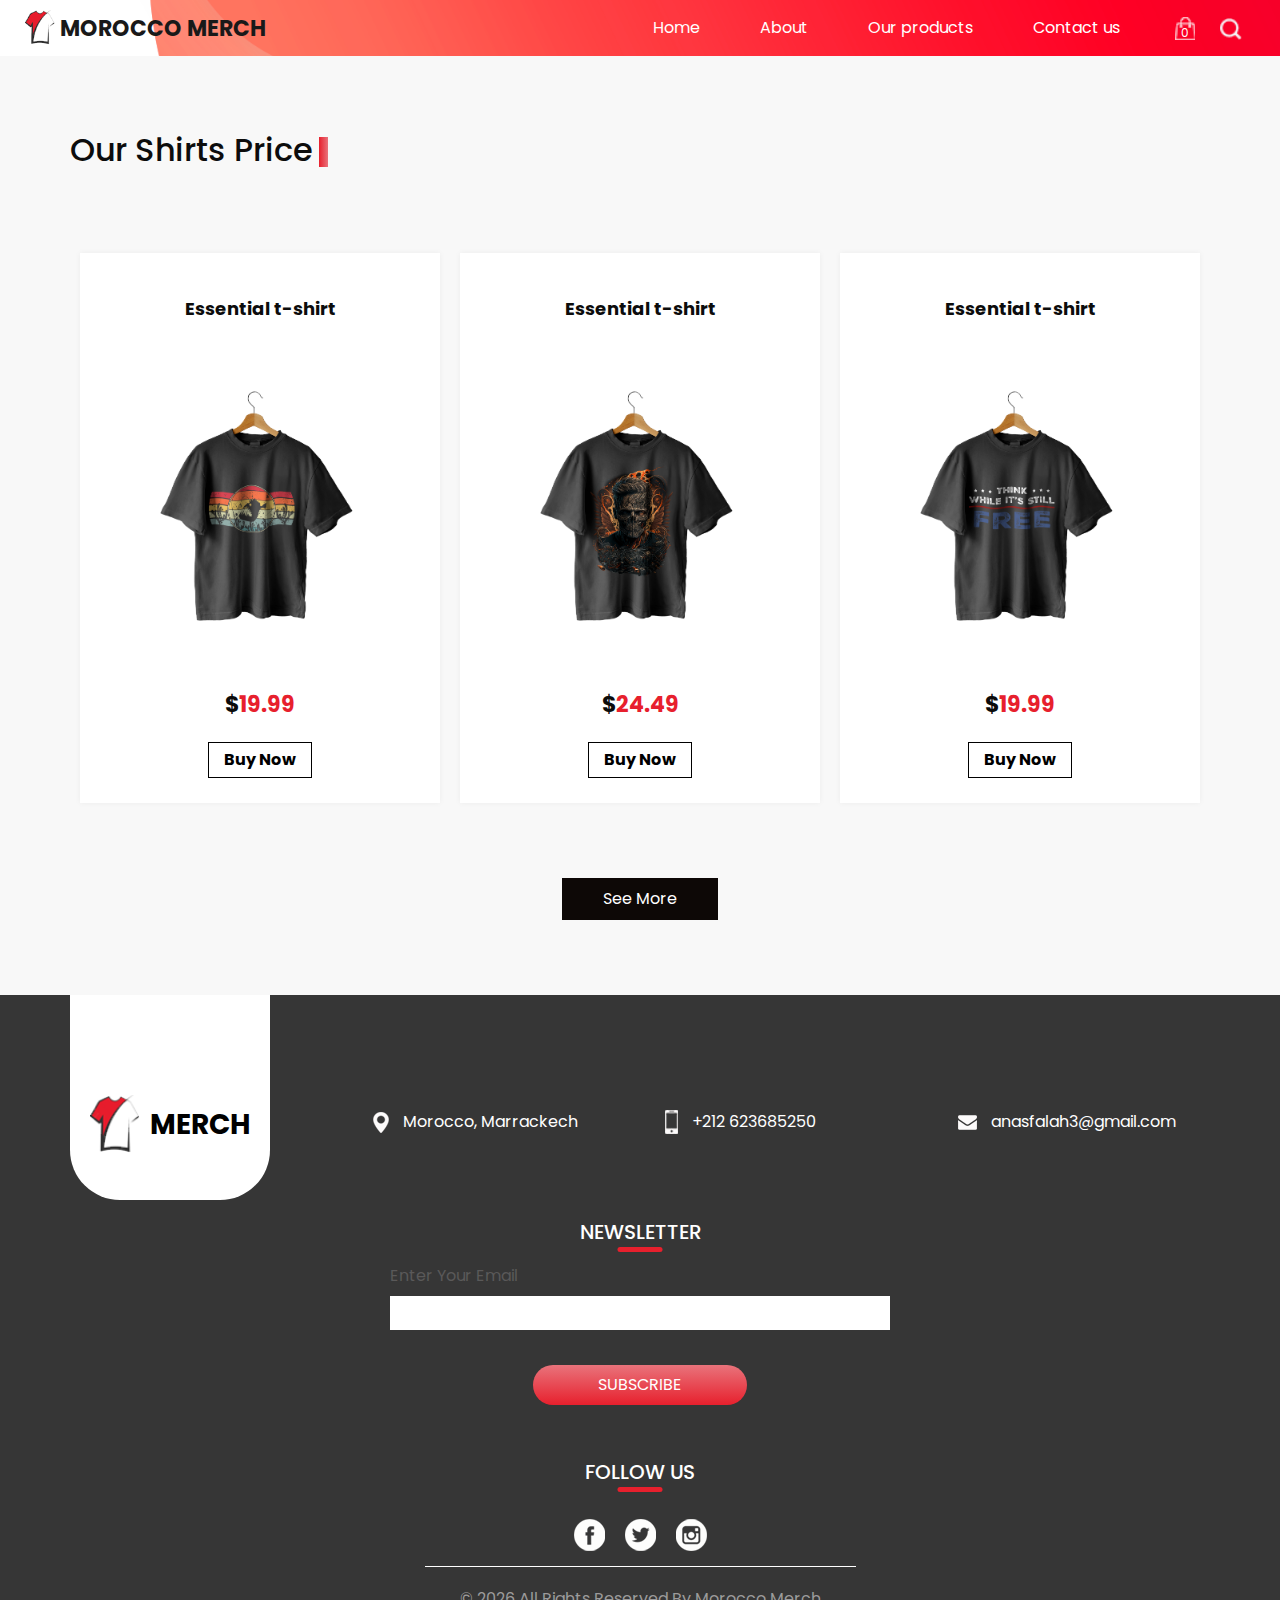
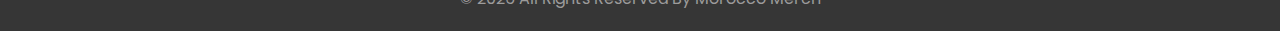
<file: jewellery.html>
<!DOCTYPE html>
<html>

<head>
  <!-- Basic -->
  <meta charset="utf-8" />
  <meta http-equiv="X-UA-Compatible" content="IE=edge" />
  <!-- Mobile Metas -->
  <meta name="viewport" content="width=device-width, initial-scale=1, shrink-to-fit=no" />
  <!-- Site Metas -->
  <meta name="keywords" content="" />
  <meta name="description" content="" />
  <meta name="author" content="" />

  <title>Morocco Merch</title>

  <!-- slider stylesheet -->
  <link rel="stylesheet" type="text/css" href="https://cdnjs.cloudflare.com/ajax/libs/OwlCarousel2/2.1.3/assets/owl.carousel.min.css" />

  <!-- bootstrap core css -->
  <link rel="stylesheet" type="text/css" href="css/bootstrap.css" />

  <!-- fonts style -->
  <link href="https://fonts.googleapis.com/css?family=Baloo+Chettan|Poppins:400,600,700&display=swap" rel="stylesheet">
  <!-- Custom styles for this template -->
  <link href="css/style.css" rel="stylesheet" />
  <!-- responsive style -->
  <link href="css/responsive.css" rel="stylesheet" />
</head>

<body class="sub_page">

  <div class="hero_area">
    <!-- header section strats -->
    <header class="header_section">
      <div class="container-fluid">
        <nav class="navbar navbar-expand-lg custom_nav-container ">
          <a class="navbar-brand" href="index.html">
            <img src="images/logo.png" alt="">
            <span>
              Morocco Merch
            </span>
          </a>
          <button class="navbar-toggler" type="button" data-toggle="collapse" data-target="#navbarSupportedContent" aria-controls="navbarSupportedContent" aria-expanded="false" aria-label="Toggle navigation">
            <span class="navbar-toggler-icon"></span>
          </button>

          <div class="collapse navbar-collapse" id="navbarSupportedContent">
            <div class="d-flex ml-auto flex-column flex-lg-row align-items-center">
              <ul class="navbar-nav  ">
                <li class="nav-item active">
                  <a class="nav-link" href="index.html">Home <span class="sr-only">(current)</span></a>
                </li>
                <li class="nav-item">
                  <a class="nav-link" href="about.html"> About</a>
                </li>
                <li class="nav-item">
                  <a class="nav-link" href="jewellery.html">Our products </a>
                </li>
                <li class="nav-item">
                  <a class="nav-link" href="contact.html">Contact us</a>
                </li>
              </ul>

            </div>
            <div class="quote_btn-container ">
              <a href="">
                <img src="images/cart.png" alt="">
                <div class="cart_number">
                  0
                </div>
              </a>
              <form class="form-inline">
                <button class="btn  my-2 my-sm-0 nav_search-btn" type="submit"></button>
              </form>
            </div>
          </div>
        </nav>
      </div>
    </header>
    <!-- end header section -->
  </div>
  <!-- price section -->

  <section class="price_section layout_padding">
    <div class="container">
      <div class="heading_container">
        <h2>
          Our Shirts Price
        </h2>
      </div>
      <div class="price_container">
        <div class="box">
          <div class="name">
            <h6>
              Essential t-shirt
            </h6>
          </div>
          <div class="img-box">
            <img src="images/pic11.png" alt="">
          </div>
          <div class="detail-box">
            <h5>
              $<span>19.99</span>
            </h5>
            <a href="./checkout.html">
              Buy Now
            </a>
          </div>
        </div>
        <div class="box">
          <div class="name">
            <h6>
              Essential t-shirt
            </h6>
          </div>
          <div class="img-box">
            <img src="images/pic22.png" alt="">
          </div>
          <div class="detail-box">
            <h5>
              $<span>24.49</span>
            </h5>
            <a href="./checkout.html">
              Buy Now
            </a>
          </div>
        </div>
        <div class="box">
          <div class="name">
            <h6>
              Essential t-shirt
            </h6>
          </div>
          <div class="img-box">
            <img src="images/pic33.png" alt="">
          </div>
          <div class="detail-box">
            <h5>
              $<span>19.99</span>
            </h5>
            <a href="./checkout.html">
              Buy Now
            </a>
          </div>
        </div>
      </div>
      <div class="d-flex justify-content-center">
        <a href="" class="price_btn">
          See More
        </a>
      </div>
    </div>
  </section>

  <!-- end price section -->





  <!-- info section -->
  <section class="info_section ">
    <div class="container">
      <div class="info_container">
        <div class="row">
          <div class="col-md-3">
            <div class="info_logo">
              <a href="">
                <img src="images/logo.png" alt="">
                <span>
                  Merch
                </span>
              </a>
            </div>
          </div>
          <div class="col-md-3">
            <div class="info_contact">
              <a href="">
                <img src="images/location.png" alt="">
                <span>
                  Morocco, Marrackech
                </span>
              </a>
            </div>
          </div>
          <div class="col-md-3">
            <div class="info_contact">
              <a href="">
                <img src="images/phone.png" alt="">
                <span>
                  +212 623685250
                </span>
              </a>
            </div>
          </div>
          <div class="col-md-3">
            <div class="info_contact">
              <a href="">
                <img src="images/mail.png" alt="">
                <span>
                  anasfalah3@gmail.com
                </span>
              </a>
            </div>
          </div>
        </div>
        <div class="info_form">
          <div class="d-flex justify-content-center">
            <h5 class="info_heading">
              Newsletter
            </h5>
          </div>
          <form action="">
            <div class="email_box">
              <label for="email2">Enter Your Email</label>
              <input type="text" id="email2">
            </div>
            <div>
              <button>
                subscribe
              </button>
            </div>
          </form>
        </div>
        <div class="info_social">
          <div class="d-flex justify-content-center">
            <h5 class="info_heading">
              Follow Us
            </h5>
          </div>
          <div class="social_box">
            <a href="">
              <img src="images/fb.png" alt="">
            </a>
            <a href="">
              <img src="images/twitter.png" alt="">
            </a>
            <a href="">
              <img src="images/insta.png" alt="">
            </a>
          </div>
        </div>
      </div>
    </div>
  </section>

  <!-- end info_section -->

  <!-- footer section -->
  <section class="container-fluid footer_section">
    <p>
      &copy; <span id="displayYear"></span> All Rights Reserved By Morocco Merch
    </p>
  </section>
  <!-- footer section -->

  <script type="text/javascript" src="js/jquery-3.4.1.min.js"></script>
  <script type="text/javascript" src="js/bootstrap.js"></script>
  <script type="text/javascript" src="js/custom.js"></script>
</body>

</html>
</file>
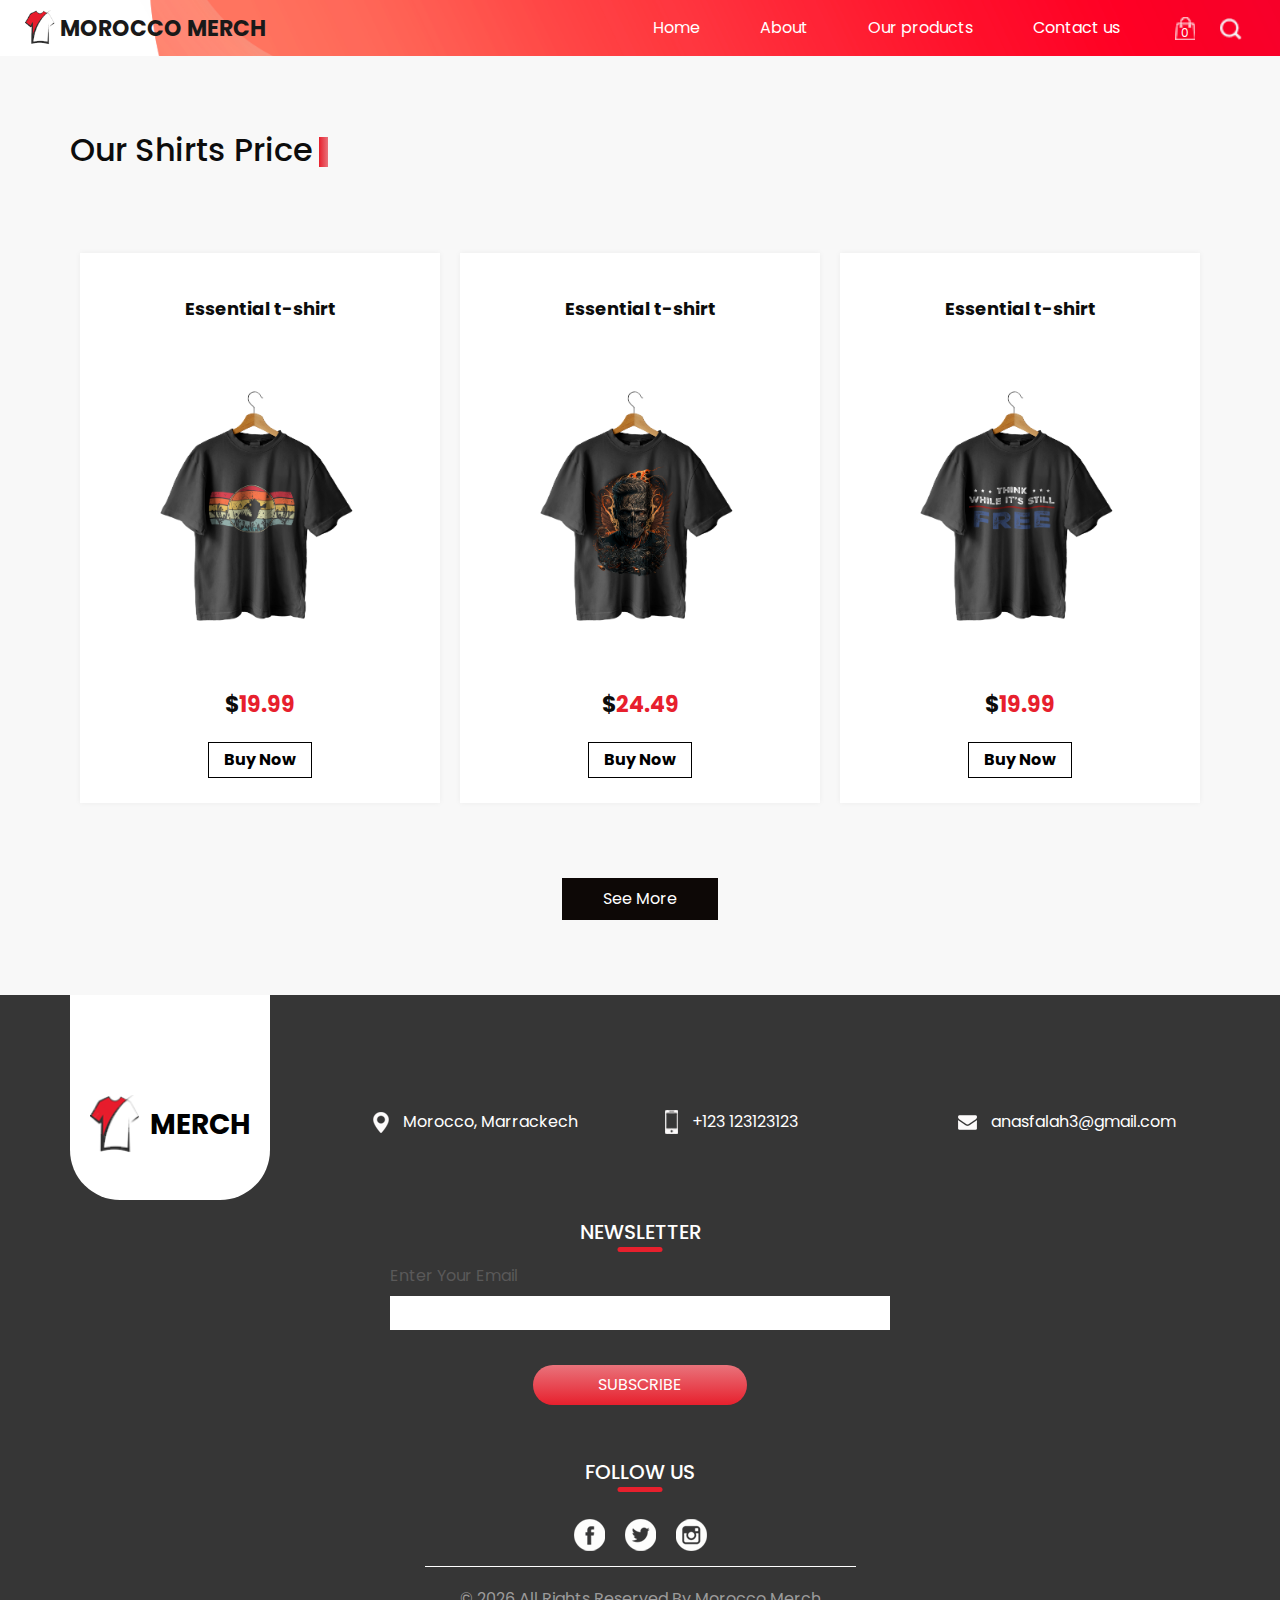
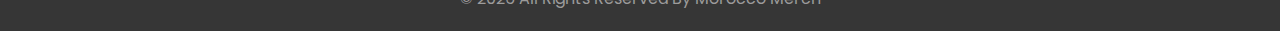
<file: our_Products.html>
<!DOCTYPE html>
<html>

<head>
  <!-- Basic -->
  <meta charset="utf-8" />
  <meta http-equiv="X-UA-Compatible" content="IE=edge" />
  <!-- Mobile Metas -->
  <meta name="viewport" content="width=device-width, initial-scale=1, shrink-to-fit=no" />
  <!-- Site Metas -->
  <meta name="keywords" content="" />
  <meta name="description" content="" />
  <meta name="author" content="" />

  <title>Morocco Merch</title>

  <!-- slider stylesheet -->
  <link rel="stylesheet" type="text/css" href="https://cdnjs.cloudflare.com/ajax/libs/OwlCarousel2/2.1.3/assets/owl.carousel.min.css" />

  <!-- bootstrap core css -->
  <link rel="stylesheet" type="text/css" href="css/bootstrap.css" />

  <!-- fonts style -->
  <link href="https://fonts.googleapis.com/css?family=Baloo+Chettan|Poppins:400,600,700&display=swap" rel="stylesheet">
  <!-- Custom styles for this template -->
  <link href="css/style.css" rel="stylesheet" />
  <!-- responsive style -->
  <link href="css/responsive.css" rel="stylesheet" />
</head>

<body class="sub_page">

  <div class="hero_area">
    <!-- header section strats -->
    <header class="header_section">
      <div class="container-fluid">
        <nav class="navbar navbar-expand-lg custom_nav-container ">
          <a class="navbar-brand" href="index.html">
            <img src="images/logo.png" alt="">
            <span>
              Morocco Merch
            </span>
          </a>
          <button class="navbar-toggler" type="button" data-toggle="collapse" data-target="#navbarSupportedContent" aria-controls="navbarSupportedContent" aria-expanded="false" aria-label="Toggle navigation">
            <span class="navbar-toggler-icon"></span>
          </button>

          <div class="collapse navbar-collapse" id="navbarSupportedContent">
            <div class="d-flex ml-auto flex-column flex-lg-row align-items-center">
              <ul class="navbar-nav  ">
                <li class="nav-item active">
                  <a class="nav-link" href="index.html">Home <span class="sr-only">(current)</span></a>
                </li>
                <li class="nav-item">
                  <a class="nav-link" href="about.html"> About</a>
                </li>
                <li class="nav-item">
                  <a class="nav-link" href="our_Products.html">Our products </a>
                </li>
                <li class="nav-item">
                  <a class="nav-link" href="contact.html">Contact us</a>
                </li>
              </ul>

            </div>
            <div class="quote_btn-container ">
              <a href="">
                <img src="images/cart.png" alt="">
                <div class="cart_number">
                  0
                </div>
              </a>
              <form class="form-inline">
                <button class="btn  my-2 my-sm-0 nav_search-btn" type="submit"></button>
              </form>
            </div>
          </div>
        </nav>
      </div>
    </header>
    <!-- end header section -->
  </div>
  <!-- price section -->

  <section class="price_section layout_padding">
    <div class="container">
      <div class="heading_container">
        <h2>
          Our Shirts Price
        </h2>
      </div>
      <div class="price_container">
        <div class="box">
          <div class="name">
            <h6>
              Essential t-shirt
            </h6>
          </div>
          <div class="img-box">
            <img src="images/pic11.png" alt="">
          </div>
          <div class="detail-box">
            <h5>
              $<span>19.99</span>
            </h5>
            <a href="./checkout.html">
              Buy Now
            </a>
          </div>
        </div>
        <div class="box">
          <div class="name">
            <h6>
              Essential t-shirt
            </h6>
          </div>
          <div class="img-box">
            <img src="images/pic22.png" alt="">
          </div>
          <div class="detail-box">
            <h5>
              $<span>24.49</span>
            </h5>
            <a href="./checkout.html">
              Buy Now
            </a>
          </div>
        </div>
        <div class="box">
          <div class="name">
            <h6>
              Essential t-shirt
            </h6>
          </div>
          <div class="img-box">
            <img src="images/pic33.png" alt="">
          </div>
          <div class="detail-box">
            <h5>
              $<span>19.99</span>
            </h5>
            <a href="./checkout.html">
              Buy Now
            </a>
          </div>
        </div>
      </div>
      <div class="d-flex justify-content-center">
        <a href="" class="price_btn">
          See More
        </a>
      </div>
    </div>
  </section>

  <!-- end price section -->





  <!-- info section -->
  <section class="info_section ">
    <div class="container">
      <div class="info_container">
        <div class="row">
          <div class="col-md-3">
            <div class="info_logo">
              <a href="">
                <img src="images/logo.png" alt="">
                <span>
                  Merch
                </span>
              </a>
            </div>
          </div>
          <div class="col-md-3">
            <div class="info_contact">
              <a href="">
                <img src="images/location.png" alt="">
                <span>
                  Morocco, Marrackech
                </span>
              </a>
            </div>
          </div>
          <div class="col-md-3">
            <div class="info_contact">
              <a href="">
                <img src="images/phone.png" alt="">
                <span>
                  +123 123123123
                </span>
              </a>
            </div>
          </div>
          <div class="col-md-3">
            <div class="info_contact">
              <a href="">
                <img src="images/mail.png" alt="">
                <span>
                  anasfalah3@gmail.com
                </span>
              </a>
            </div>
          </div>
        </div>
        <div class="info_form">
          <div class="d-flex justify-content-center">
            <h5 class="info_heading">
              Newsletter
            </h5>
          </div>
          <form action="">
            <div class="email_box">
              <label for="email2">Enter Your Email</label>
              <input type="text" id="email2">
            </div>
            <div>
              <button>
                subscribe
              </button>
            </div>
          </form>
        </div>
        <div class="info_social">
          <div class="d-flex justify-content-center">
            <h5 class="info_heading">
              Follow Us
            </h5>
          </div>
          <div class="social_box">
            <a href="">
              <img src="images/fb.png" alt="">
            </a>
            <a href="">
              <img src="images/twitter.png" alt="">
            </a>
            <a href="">
              <img src="images/insta.png" alt="">
            </a>
          </div>
        </div>
      </div>
    </div>
  </section>

  <!-- end info_section -->

  <!-- footer section -->
  <section class="container-fluid footer_section">
    <p>
      &copy; <span id="displayYear"></span> All Rights Reserved By Morocco Merch
    </p>
  </section>
  <!-- footer section -->

  <script type="text/javascript" src="js/jquery-3.4.1.min.js"></script>
  <script type="text/javascript" src="js/bootstrap.js"></script>
  <script type="text/javascript" src="js/custom.js"></script>
</body>

</html>
</file>
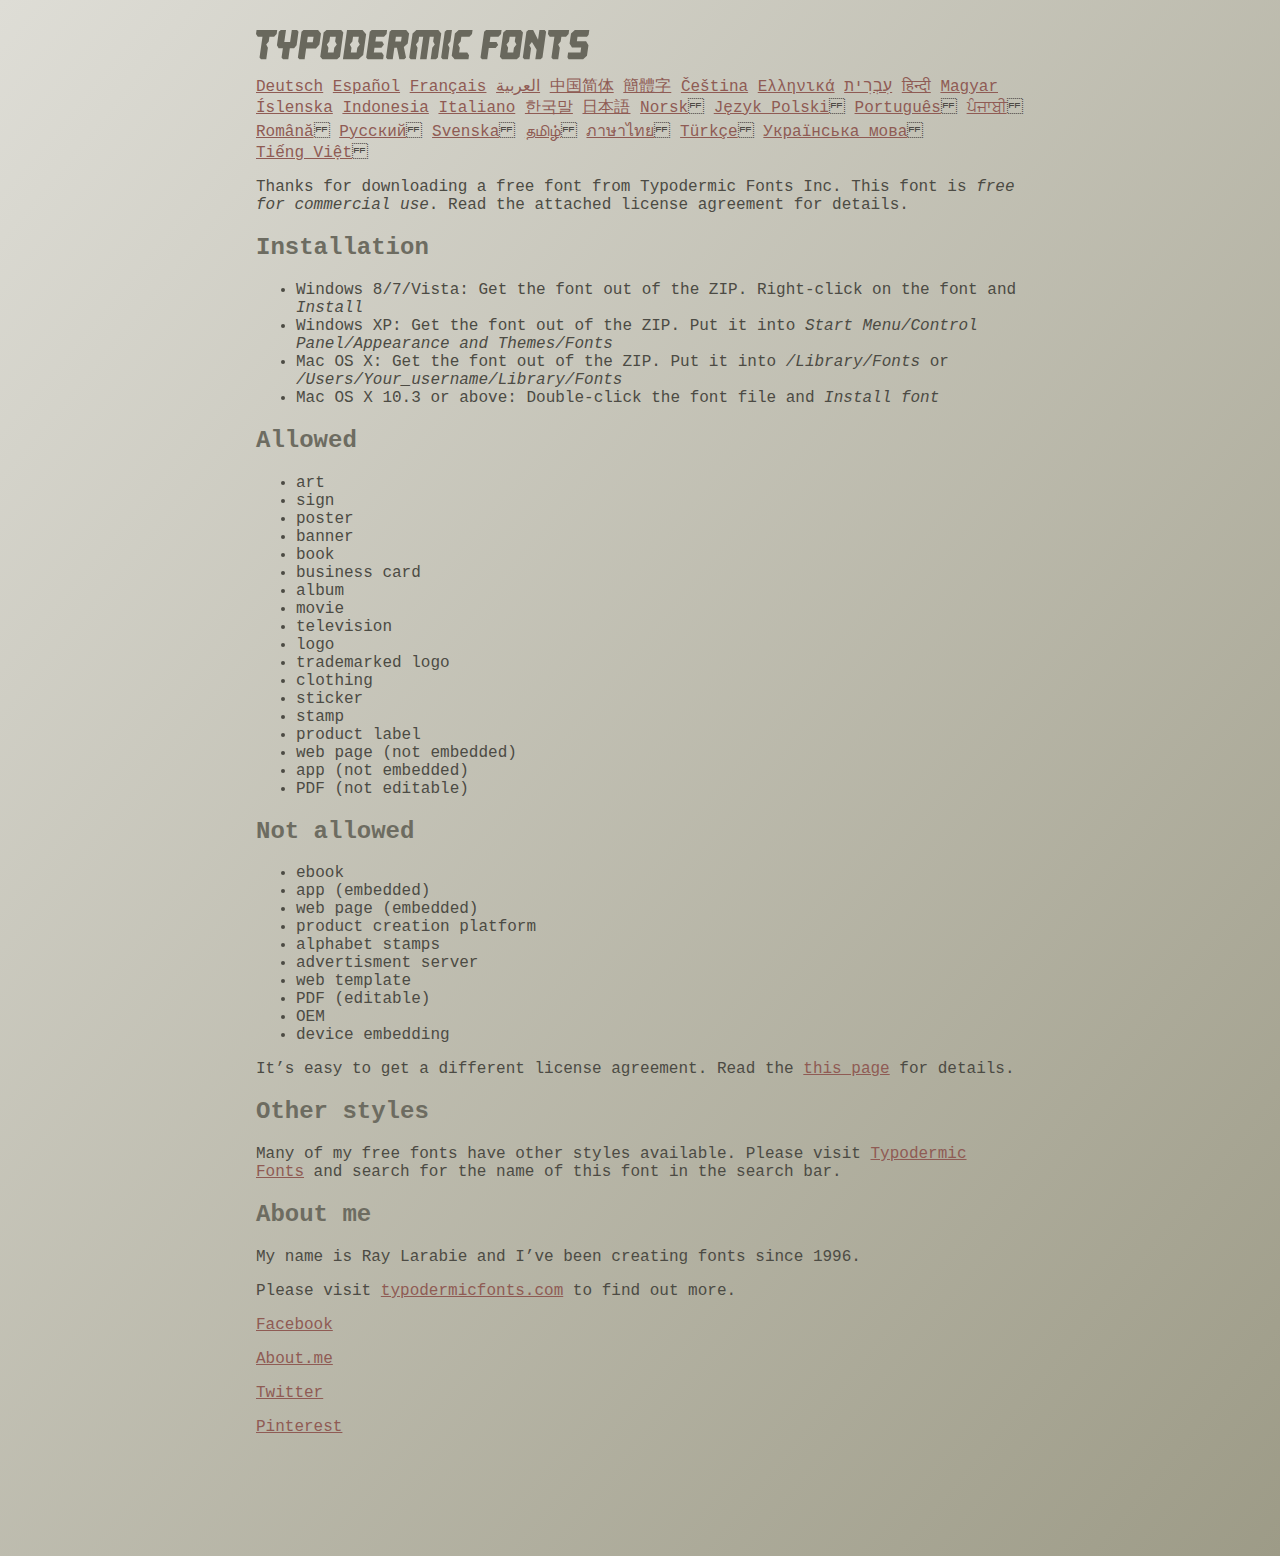
<file: fonts/ethnocentric/read-this.html>
<head>
<meta http-equiv="Content-Type" content="text/html; charset=utf-8">
<title>Typodermic Fonts Inc. Freeware Font instructions 2014</title>
<style type="text/css">
body {
	margin:30px 20% 120px 20%;
	padding:0px;
	font-family:Consolas, Courier, sans-serif;
	color:#4c4b44;
	background-color:#c2c1b3;

/* IE10 Consumer Preview */ 
background-image: -ms-linear-gradient(top left, #DEDDD6 0%, #9D9B87 100%);

/* Mozilla Firefox */ 
background-image: -moz-linear-gradient(top left, #DEDDD6 0%, #9D9B87 100%);

/* Opera */ 
background-image: -o-linear-gradient(top left, #DEDDD6 0%, #9D9B87 100%);

/* Webkit (Safari/Chrome 10) */ 
background-image: -webkit-gradient(linear, left top, right bottom, color-stop(0, #DEDDD6), color-stop(1, #9D9B87));

/* Webkit (Chrome 11+) */ 
background-image: -webkit-linear-gradient(top left, #DEDDD6 0%, #9D9B87 100%);

/* W3C Markup, IE10 Release Preview */ 
background-image: linear-gradient(to bottom right, #DEDDD6 0%, #9D9B87 100%);

	}
h2 {color:#6d6c61;}
a {color:#8f5b54;}
a:hover {color:#ffffff; background-color:#9a998c;}
</style>
</head>

<body>

<svg width="350px" height="30px">
	<path fill="#69685D" d="M0,4.006L0.554,0h20.674l-0.553,4.006l-2.559,2.772h-4.688l-0.682,4.816l-2.515,3.026l1.663,3.07
		l-1.62,11.594H4.987l-1.448-1.79l2.94-20.716H1.791L0,4.006z"/>
	<path fill="#69685D" d="M35.8,0h5.285l1.408,1.791l-1.876,13.343l-2.515,3.111h-4.264l-1.534,11.04h-5.286l-1.449-1.79l1.322-9.25
		h-4.263l-1.705-3.111l1.875-13.343L24.76,0h5.242l-1.706,12.064h5.799L35.8,0z"/>
	<path fill="#69685D" d="M62.09,0l2.899,3.453L63.412,14.58l-3.496,3.962h-9.805l-1.491,10.742h-5.244l-1.493-1.79l3.625-25.704
		L47.469,0H62.09z M50.965,12.362h5.797l0.81-5.583h-5.799L50.965,12.362z"/>
	<path fill="#69685D" d="M64.256,26.642l3.367-24.041L70.523,0h14.664l2.132,2.601l-3.368,24.041l-2.856,2.643H66.431L64.256,26.642
		z M73.335,11.595l-2.514,3.026l1.663,3.07l-0.683,4.816H77.6l0.68-4.816l2.516-3.07l-1.663-3.026l0.681-4.816h-5.796L73.335,11.595
		z"/>
	<path fill="#69685D" d="M86.926,29.285L91.017,0h15.518l3.581,4.307l-2.899,20.673l-4.774,4.305H86.926z M96.345,11.595
		l-2.515,3.026l1.664,3.07l-0.683,4.816h5.798l0.681-4.816l2.516-3.07l-1.663-3.026l0.681-4.816h-5.796L96.345,11.595z"/>
	<path fill="#69685D" d="M127.114,29.285h-15.473l-1.492-1.79l3.624-25.704L115.731,0h15.389l-0.554,4.006l-2.557,2.772h-7.971
		l-0.684,4.816h6.906l1.662,3.026l-2.515,3.111h-6.905l-0.683,4.775h8.057l1.791,2.771L127.114,29.285z"/>
	<path fill="#69685D" d="M150.21,0l2.898,3.453l-1.405,9.977l-3.881,3.452l2.217,10.613l-1.748,1.79h-4.944l-2.387-11.553h-2.6
		l-1.622,11.553h-5.241l-1.493-1.79l3.624-25.704L135.588,0H150.21z M145.691,6.779h-5.796l-0.683,4.816h5.799L145.691,6.779z"/>
	<path fill="#69685D" d="M159.92,29.285h-5.242l-1.492-1.79l3.41-24.042L160.432,0h21.911l2.897,3.453l-3.409,24.042l-1.876,1.79
		h-5.284l1.617-11.594l2.517-3.07l-1.662-3.026l0.681-4.816h-4.092l-3.154,22.506h-6.522l3.155-22.506h-4.134l-0.683,4.816
		l-2.515,3.026l1.663,3.07L159.92,29.285z"/>
	<path fill="#69685D" d="M191.879,29.285h-5.244l-1.492-1.79l3.624-25.704L190.728,0h5.242l-1.619,11.595l-2.516,3.026l1.663,3.07
		L191.879,29.285z"/>
	<path fill="#69685D" d="M213.018,25.279l-0.554,4.006h-13.854l-2.899-3.494l3.156-22.338L202.702,0h13.854l-0.555,4.006
		l-2.558,2.772h-8.1l-0.683,4.816l-2.515,3.026l1.663,3.07l-0.683,4.816h8.1L213.018,25.279z"/>
	<path fill="#69685D" d="M226.007,29.285l-1.492-1.79l3.624-25.704L230.1,0h15.473l-0.554,4.006l-2.557,2.772h-8.058l-0.724,5.115
		h6.818l1.664,3.07l-2.557,3.11h-6.82l-1.535,11.211H226.007z"/>
	<path fill="#69685D" d="M243.903,26.642l3.368-24.041L250.17,0h14.663l2.131,2.601l-3.367,24.041l-2.855,2.643h-14.664
		L243.903,26.642z M252.983,11.595l-2.516,3.026l1.662,3.07l-0.681,4.816h5.796l0.684-4.816l2.515-3.07l-1.664-3.026l0.684-4.816
		h-5.798L252.983,11.595z"/>
	<path fill="#69685D" d="M280.639,19.822l-4.731-7.758l-2.516,3.069l1.662,3.069l-1.533,11.082h-5.244l-1.493-1.79l3.626-25.704
		L272.37,0h4.773l4.902,9.677L283.41,0h5.285l1.407,1.791l-3.623,25.704l-1.877,1.79h-5.285L280.639,19.822z"/>
	<path fill="#69685D" d="M291.926,4.006L292.48,0h20.674l-0.554,4.006l-2.557,2.772h-4.691l-0.681,4.816l-2.516,3.026l1.664,3.07
		l-1.621,11.594h-5.285l-1.451-1.79l2.942-20.716h-4.689L291.926,4.006z"/>
	<path fill="#69685D" d="M325.168,17.478h-9.209l-2.387-3.923l1.45-10.102L318.857,0h14.452l-0.682,4.86l-1.621,1.918h-9.506
		l-0.64,4.561h9.208l2.388,3.878l-1.493,10.572l-3.836,3.494h-14.579l-1.107-1.917l0.682-4.86h12.362L325.168,17.478z"/>
</svg>

<br>

<p translate="no">

<a href="http://translate.google.com/translate?hl=en&sl=en&tl=de&u=http://typodermicfonts.com/wp-content/uploads/2014/02/read-this.html&sandbox=0&usg=ALkJrhivq6___mill12Uw6fPvMWyJxstkw">Deutsch</a>

<a href="http://translate.google.com/translate?hl=en&sl=en&tl=es&u=http://typodermicfonts.com/wp-content/uploads/2014/02/read-this.html&sandbox=0&usg=ALkJrhjAt3cpinDeMTX6Ro8UcZFqaE8K5Q">Español</a>

<a href="http://translate.google.com/translate?hl=en&sl=en&tl=fr&u=http://typodermicfonts.com/wp-content/uploads/2014/02/read-this.html&sandbox=0&usg=ALkJrhjObLPhFyyhwigF-dBoOZ3eXYdDsw">Français</a>

<a href="http://translate.google.com/translate?hl=en&sl=en&tl=ar&u=http://typodermicfonts.com/wp-content/uploads/2014/02/read-this.html&sandbox=0&usg=ALkJrhg2hs-st3zodt-AjmoeuPHfyJsTEg">العربية</a>

<a href="http://translate.google.com/translate?hl=en&sl=en&tl=zh-CN&u=http://typodermicfonts.com/wp-content/uploads/2014/02/read-this.html&sandbox=0&usg=ALkJrhiilVnjG1Ks0DN7UyRqbKExhxAT-Q">中国简体</a>

<a href="http://translate.google.com/translate?hl=en&sl=en&tl=zh-TW&u=http://typodermicfonts.com/wp-content/uploads/2014/02/read-this.html&sandbox=0&usg=ALkJrhiSCPRAYToARlHI4kxIK9eCIFKQhw">簡體字</a>

<a href="http://translate.google.com/translate?hl=en&sl=en&tl=cs&u=http://typodermicfonts.com/wp-content/uploads/2014/02/read-this.html&sandbox=0&usg=ALkJrhj3z2HOOmCXLT-ApYW2SCeBvTGvTA">Čeština</a>

<a href="http://translate.google.com/translate?hl=en&sl=en&tl=el&u=http://typodermicfonts.com/wp-content/uploads/2014/02/read-this.html&sandbox=0&usg=ALkJrhhoORG-43TvZ2NVrll3T0oyOZE0VA">Ελληνικά</a>

<a href="http://translate.google.com/translate?hl=en&sl=en&tl=iw&u=http://typodermicfonts.com/wp-content/uploads/2014/02/read-this.html&sandbox=0&usg=ALkJrhiP4kLXdDxVNuV6-9tHJ8Tbt-1xKw">עִבְרִית</a>

<a href="http://translate.google.com/translate?hl=en&sl=en&tl=hi&u=http://typodermicfonts.com/wp-content/uploads/2014/02/read-this.html&sandbox=0&usg=ALkJrhhJmUufReWrMTSaGKPPOqV7q5jpGQ">हिन्दी</a>

<a href="http://translate.google.com/translate?hl=en&sl=en&tl=hu&u=http://typodermicfonts.com/wp-content/uploads/2014/02/read-this.html&sandbox=0&usg=ALkJrhgfcL_UwP3jkr6Vvq35rkhETFuTug">Magyar</a>

<a href="http://translate.google.com/translate?hl=en&sl=en&tl=is&u=http://typodermicfonts.com/wp-content/uploads/2014/02/read-this.html&sandbox=0&usg=ALkJrhjpK9lELyRP50Vv3RNgqCJDb6d-GQ">Íslenska</a>

<a href="http://translate.google.com/translate?hl=en&sl=en&tl=id&u=http://typodermicfonts.com/wp-content/uploads/2014/02/read-this.html&sandbox=0&usg=ALkJrhiExV3gmyXBUVqcwNiGiUWQSRrgIQ">Indonesia</a>

<a href="http://translate.google.com/translate?hl=en&sl=en&tl=it&u=http://typodermicfonts.com/wp-content/uploads/2014/02/read-this.html&sandbox=0&usg=ALkJrhgMr2_uulaLYRSFz8C34rtcbN6XEg">Italiano</a>

<a href="http://translate.google.com/translate?hl=en&sl=en&tl=ko&u=http://typodermicfonts.com/wp-content/uploads/2014/02/read-this.html&sandbox=0&usg=ALkJrhhl_nNXiOMIiBERq879UXH1XYfZGw">한국말</a>

<a href="http://translate.google.com/translate?hl=en&ie=UTF8&prev=_t&sl=en&tl=ja&u=http://typodermicfonts.com/wp-content/uploads/2014/02/read-this.html&sandbox=0&usg=ALkJrhi2FvSFgSUub72-Sq2moIRAosCiLA">日本語</a>

<a href="http://translate.google.com/translate?hl=en&sl=en&tl=no&u=http://typodermicfonts.com/wp-content/uploads/2014/02/read-this.html&sandbox=0&usg=ALkJrhhnf9AGd5hfxwA04e1w-tfYPha1ww">Norsk</a>
<a href="http://translate.google.com/translate?hl=en&sl=en&tl=pl&u=http://typodermicfonts.com/wp-content/uploads/2014/02/read-this.html&sandbox=0&usg=ALkJrhjZTe5eJRrZffLe0zgqEHPrMb8pOQ">Język&nbsp;Polski</a>
<a href="http://translate.google.com/translate?hl=en&sl=en&tl=pt-BR&u=http://typodermicfonts.com/wp-content/uploads/2014/02/read-this.html&sandbox=0&usg=ALkJrhg-zp3i6AcZCv02ONjZ5YvkcCFDBw">Português</a>
<a href="http://translate.google.com/translate?hl=en&sl=en&tl=pa&u=http://typodermicfonts.com/wp-content/uploads/2014/02/read-this.html&sandbox=0&usg=ALkJrhhPEMoYvW59_DJT7y6fxgG2IMh23A">ਪੰਜਾਬੀ</a>
<a href="http://translate.google.com/translate?hl=en&sl=en&tl=ro&u=http://typodermicfonts.com/wp-content/uploads/2014/02/read-this.html&sandbox=0&usg=ALkJrhgD0R8zxuQQh-YmFpQTJdvjhAYm2A">Română</a>
<a href="http://translate.google.com/translate?hl=en&sl=en&tl=ru&u=http://typodermicfonts.com/wp-content/uploads/2014/02/read-this.html&sandbox=0&usg=ALkJrhgI6c7Pd-FCcipT4xc2NPTefj5JJg">Русский</a>
<a href="http://translate.google.com/translate?hl=en&sl=en&tl=sv&u=http://typodermicfonts.com/wp-content/uploads/2014/02/read-this.html&sandbox=0&usg=ALkJrhhA8gW_-rjCbZQ5TK46zFMB3_StEQ">Svenska</a>
<a href="http://translate.google.com/translate?hl=en&sl=en&tl=ta&u=http://typodermicfonts.com/wp-content/uploads/2014/02/read-this.html&sandbox=0&usg=ALkJrhiwxxCEPzu3pHBXP-fbTZaOzYqe3g">தமிழ்</a>
<a href="http://translate.google.com/translate?hl=en&sl=en&tl=th&u=http://typodermicfonts.com/wp-content/uploads/2014/02/read-this.html&sandbox=0&usg=ALkJrhjP1N1DRUB1M81k5mi5KnRtt5C2-Q">ภาษาไทย</a>
<a href="http://translate.google.com/translate?hl=en&sl=en&tl=tr&u=http://typodermicfonts.com/wp-content/uploads/2014/02/read-this.html&sandbox=0&usg=ALkJrhiTYbD039OWznCcGyQnMy89_v-1gA">Türkçe</a>
<a href="http://translate.google.com/translate?hl=en&sl=en&tl=uk&u=http%3A%2F%2Ftypodermicfonts.com%2Fwp-content%2Fuploads%2F2014%2F02%2Fread-this.html">Українська&nbsp;мова</a>
<a href="http://translate.google.com/translate?hl=en&sl=en&tl=vi&u=http://typodermicfonts.com/wp-content/uploads/2014/02/read-this.html&sandbox=0&usg=ALkJrhirTQPOLCZognLpxOvJQT_158y07A">Tiếng&nbsp;Việt</a>
</p>


<p>Thanks for downloading a free font from <span translate="no">Typodermic Fonts Inc.</span> This font is <em>free for commercial use</em>. Read the attached license agreement for details.</p>


<h2>Installation</h2>

<ul>
<li>Windows 8/7/Vista: Get the font out of the ZIP. Right-click on the font and <em>Install</em>
<li>Windows XP: Get the font out of the ZIP. Put it into <cite translate="no">Start Menu/Control Panel/Appearance and Themes/Fonts</cite>
<li>Mac OS X: Get the font out of the ZIP. Put it into <cite translate="no">/Library/Fonts</cite> or <cite translate="no">/Users/Your_username/Library/Fonts</cite>
<li>Mac OS X 10.3 or above: Double-click the font file and <em>Install font</em>
</ul>


<h2>Allowed</h2>

<ul>
<li>art
<li>sign
<li>poster
<li>banner
<li>book
<li>business card
<li>album
<li>movie
<li>television
<li>logo
<li>trademarked logo
<li>clothing
<li>sticker
<li>stamp
<li>product label
<li>web page (not embedded)
<li>app (not embedded)
<li>PDF (not editable)
</ul>

<h2>Not allowed</h2>

<ul>
<li>ebook
<li>app (embedded)
<li>web page (embedded)
<li>product creation platform
<li>alphabet stamps
<li>advertisment server
<li>web template
<li>PDF (editable)
<li>OEM
<li>device embedding
</ul>

<p>It&rsquo;s easy to get a different license agreement. Read the <a href="http://typodermicfonts.com/custom/">this page</a> for details.</p>

<h2>Other styles</h2>

<p>Many of my free fonts have other styles available. Please visit <a href="http://typodermicfonts.com">Typodermic Fonts</a> and search for the name of this font in the search bar.</p>


<h2>About me</h2>

<p>My name is <span translate="no">Ray Larabie</span> and I&rsquo;ve been creating fonts since 1996.</p>

<p>Please visit <a href="http://typodermicfonts.com">typodermicfonts.com</a> to find out more.</p>

<p translate="no"><a href="https://www.facebook.com/pages/Typodermic-Fonts/7153899975">Facebook</a></p>
<p translate="no"><a href="http://about.me/raylarabie/#">About.me</a></p>
<p translate="no"><p><a href="https://twitter.com/typodermic">Twitter</a></p>
<p translate="no"><p><a href="http://www.pinterest.com/plywood747/">Pinterest</a></p>

</body>
</file>
<file: css/style.css>
body {
  font-family: "Poppins", sans-serif;
  color: #0c0c0c;
  background-color: #ffffff;
}

.layout_padding {
  padding: 75px 0;
}

.layout_padding2 {
  padding: 45px 0;
}

.layout_padding2-top {
  padding-top: 45px;
}

.layout_padding2-bottom {
  padding-bottom: 45px;
}

.layout_padding-top {
  padding-top: 75px;
}

.layout_padding-bottom {
  padding-bottom: 75px;
}

.heading_container {
  display: -webkit-box;
  display: -ms-flexbox;
  display: flex;
}

.heading_container h2 {
  position: relative;
}

.heading_container h2::before {
  content: "";
  position: absolute;
  width: 9px;
  height: 30px;
  top: 14%;
  right: -15px;
  background: -webkit-gradient(linear, left top, right top, from(#e7202d), to(#e9737b));
  background: linear-gradient(to right, #e7202d, #e9737b);
}

/*header section*/
.hero_area {
  height: 100vh;
  position: relative;
  background-image: url(../images/hero-bg.png);
  background-size: cover;
  background-position: bottom right;
  background-repeat: no-repeat;
}

.sub_page .hero_area {
  height: auto;
  background-position: top right;
}

.hero_area.sub_pages {
  height: auto;
}

.header_section .container-fluid {
  padding-right: 25px;
  padding-left: 25px;
}

.header_section .nav_container {
  margin: 0 auto;
}

.custom_nav-container.navbar-expand-lg .navbar-nav .nav-link {
  padding: 10px 30px;
  color: #ffffff;
  text-align: center;
}

a,
a:hover,
a:focus {
  text-decoration: none;
}

a:hover,
a:focus {
  color: initial;
}

.btn,
.btn:focus {
  outline: none !important;
  -webkit-box-shadow: none;
          box-shadow: none;
}

.custom_nav-container .nav_search-btn {
  background-image: url(../images/search-icon.png);
  background-size: 22px;
  background-repeat: no-repeat;
  background-position-y: 7px;
  width: 35px;
  height: 35px;
  padding: 0;
  border: none;
}

.navbar-brand {
  display: -webkit-box;
  display: -ms-flexbox;
  display: flex;
  -webkit-box-align: center;
      -ms-flex-align: center;
          align-items: center;
}

.navbar-brand img {
  width: 30px;
  margin-right: 5px;
}

.navbar-brand span {
  font-size: 22px;
  font-weight: 700;
  color: #191919;
  text-transform: uppercase;
}

.custom_nav-container {
  z-index: 99999;
  padding: 5px 0;
}

.custom_nav-container .navbar-toggler {
  outline: none;
}

.custom_nav-container .navbar-toggler .navbar-toggler-icon {
  background-image: url(../images/menu.png);
  background-size: 45px;
}

.quote_btn-container {
  display: -webkit-box;
  display: -ms-flexbox;
  display: flex;
  -webkit-box-align: center;
      -ms-flex-align: center;
          align-items: center;
}

.quote_btn-container a {
  color: #000000;
  position: relative;
}

.quote_btn-container a .cart_number {
  position: absolute;
  top: 68%;
  left: 50%;
  -webkit-transform: translate(-50%, -50%);
          transform: translate(-50%, -50%);
  color: #ffffff;
  font-size: 12px;
}

.quote_btn-container a img {
  width: 20px;
  margin: 0 25px;
}

/*end header section*/
/* slider section */
.slider_section {
  height: calc(100% - 70px);
  display: -webkit-box;
  display: -ms-flexbox;
  display: flex;
  -webkit-box-align: center;
      -ms-flex-align: center;
          align-items: center;
  position: relative;
}

.slider_section .row {
  -webkit-box-align: center;
      -ms-flex-align: center;
          align-items: center;
}

.slider_section .design-box {
  position: absolute;
  bottom: 0;
  -webkit-transform: translateY(-50%);
          transform: translateY(-50%);
  left: 0;
  width: 75px;
}

.slider_section .design-box img {
  width: 100%;
}

.slider_section .slider_number-container {
  position: absolute;
  top: 45%;
  -webkit-transform: translateY(-50%);
          transform: translateY(-50%);
  right: 4%;
  text-align: center;
  opacity: .6;
}

.slider_section .slider_number-container hr {
  width: 1px;
  height: 50px;
  border: none;
  background-color: #ffffff;
}

.slider_section .slider_number-container .number-box {
  display: -webkit-box;
  display: -ms-flexbox;
  display: flex;
  -webkit-box-orient: vertical;
  -webkit-box-direction: normal;
      -ms-flex-direction: column;
          flex-direction: column;
  -webkit-box-pack: center;
      -ms-flex-pack: center;
          justify-content: center;
  -webkit-box-align: center;
      -ms-flex-align: center;
          align-items: center;
  color: #ffffff;
  text-transform: uppercase;
}

.slider_section .detail_box h2 {
  margin-bottom: 0;
  display: -webkit-box;
  display: -ms-flexbox;
  display: flex;
  -webkit-box-align: center;
      -ms-flex-align: center;
          align-items: center;
}

.slider_section .detail_box h2 span {
  margin-right: 10px;
}

.slider_section .detail_box h2 hr {
  margin: 0;
  border: none;
  width: 55px;
  height: 1px;
  background-color: #000000;
}

.slider_section .detail_box h1 {
  font-weight: bold;
  text-transform: uppercase;
  font-size: 5rem;
  margin-bottom: 30px;
}

.slider_section .detail_box a {
  display: inline-block;
  padding: 8px 40px;
  background-color: #0d0806;
  border: 1px solid #0d0806;
  color: #ffffff;
  border-radius: 0;
  margin: 35px 0;
}

.slider_section .detail_box a:hover {
  background-color: transparent;
  color: #0d0806;
}

.slider_section .img-box img {
  width: 100%;
}

.slider_section .carousel-indicators {
  padding: 0;
  margin: 0;
  right: initial;
  bottom: 22%;
  left: 17%;
}

.slider_section .carousel-indicators li {
  text-indent: 0;
  width: auto;
  height: auto;
  opacity: 1;
  background-color: transparent;
  border: none;
  color: #c0c0c0;
  font-size: 24px;
  display: none;
}

.slider_section .carousel-indicators li.active {
  display: block;
}

.item_section .item_container {
  display: -webkit-box;
  display: -ms-flexbox;
  display: flex;
  -webkit-box-pack: center;
      -ms-flex-pack: center;
          justify-content: center;
  -ms-flex-wrap: wrap;
      flex-wrap: wrap;
}

.item_section .item_container .box {
  width: 300px;
  display: -webkit-box;
  display: -ms-flexbox;
  display: flex;
  -webkit-box-orient: vertical;
  -webkit-box-direction: normal;
      -ms-flex-direction: column;
          flex-direction: column;
  -webkit-box-pack: justify;
      -ms-flex-pack: justify;
          justify-content: space-between;
  margin: 30px 10px;
  padding: 15px;
  -webkit-box-shadow: 0px 0px 2px 0.5px rgba(0, 0, 0, 0.15);
  box-shadow: 0px 0px 2px 0.5px rgba(0, 0, 0, 0.15);
}

.item_section .item_container .box .img-box {
  width: 100%;
  display: -webkit-box;
  display: -ms-flexbox;
  display: flex;
  -webkit-box-pack: center;
      -ms-flex-pack: center;
          justify-content: center;
}

.item_section .item_container .box .img-box img {
  width: 125px;
}

.item_section .item_container .box h6 {
  color: #e7202d;
  text-transform: uppercase;
}

.item_section .item_container .box h5 {
  text-transform: uppercase;
}

.item_section .item_container .box:hover {
  -webkit-box-shadow: 0px 0px 25px 1px rgba(0, 0, 0, 0.1);
          box-shadow: 0px 0px 25px 1px rgba(0, 0, 0, 0.1);
}

.about_section {
  position: relative;
}

.about_section .design-box {
  position: absolute;
  bottom: 0;
  -webkit-transform: translateY(-50%);
          transform: translateY(-50%);
  right: 0;
  width: 75px;
}

.about_section .design-box img {
  width: 100%;
}

.about_section .row {
  -webkit-box-align: center;
      -ms-flex-align: center;
          align-items: center;
}

.about_section .detail-box p {
  margin-top: 35px;
}

.about_section .detail-box a {
  display: inline-block;
  padding: 8px 40px;
  background-color: #0d0806;
  border: 1px solid #0d0806;
  color: #ffffff;
  border-radius: 0;
  margin-top: 35px;
}

.about_section .detail-box a:hover {
  background-color: transparent;
  color: #0d0806;
}

.about_section .img-box img {
  width: 100%;
}

.price_section {
  background-color: #f8f8f8;
}

.price_section .price_container {
  display: -webkit-box;
  display: -ms-flexbox;
  display: flex;
  -webkit-box-pack: center;
      -ms-flex-pack: center;
          justify-content: center;
  padding: 40px 0;
  -ms-flex-wrap: wrap;
      flex-wrap: wrap;
}

.price_section .price_container .box {
  min-width: 300px;
  max-width: 360px;
  height: 550px;
  display: -webkit-box;
  display: -ms-flexbox;
  display: flex;
  -webkit-box-orient: vertical;
  -webkit-box-direction: normal;
      -ms-flex-direction: column;
          flex-direction: column;
  -webkit-box-align: center;
      -ms-flex-align: center;
          align-items: center;
  -webkit-box-pack: justify;
      -ms-flex-pack: justify;
          justify-content: space-between;
  margin: 35px 10px;
  padding: 45px 0 25px 0;
  text-align: center;
  background-color: #ffffff;
  -webkit-box-shadow: 0px 0px 6px 0 rgba(0, 0, 0, 0.05);
  box-shadow: 0px 0px 6px 0 rgba(0, 0, 0, 0.05);
  -webkit-box-flex: 1;
      -ms-flex-positive: 1;
          flex-grow: 1;
}

.price_section .price_container .box .img-box {
  width: 100%;
  display: -webkit-box;
  display: -ms-flexbox;
  display: flex;
  -webkit-box-pack: center;
      -ms-flex-pack: center;
          justify-content: center;
}

.price_section .price_container .box .img-box img {
  width: 350px;
  
}
#myBtn {
  display: none; /* Hidden by default */
  position: fixed; /* Fixed/sticky position */
  bottom: 20px; /* Place the button at the bottom of the page */
  right: 30px; /* Place the button 30px from the right */
  z-index: 99; /* Make sure it does not overlap */
  border: none; /* Remove borders */
  outline: none; /* Remove outline */
  background-color: red; /* Set a background color */
  color: white; /* Text color */
  cursor: pointer; /* Add a mouse pointer on hover */
  padding: 15px; /* Some padding */
  border-radius: 10px; /* Rounded corners */
  font-size: 18px; /* Increase font size */
}

#myBtn:hover {
  background-color: #555; /* Add a dark-grey background on hover */
}


.price_section .price_container .box h6 {
  font-weight: bold;
  font-size: 18px;
}

.price_section .price_container .box .detail-box h5 {
  text-transform: uppercase;
  font-weight: bold;
  font-size: 22px;
}

.price_section .price_container .box .detail-box h5 span {
  color: #e7202d;
}

.price_section .price_container .box .detail-box a {
  display: inline-block;
  padding: 5px 15px;
  border: 1px solid #000000;
  font-weight: bold;
  color: #000000;
  margin-top: 15px;
}

.price_section .price_container .box:hover a {
  border-color: #e7202d;
  color: #e7202d;
}

.price_section .price_btn {
  display: inline-block;
  padding: 8px 40px;
  background-color: #0d0806;
  border: 1px solid #0d0806;
  color: #ffffff;
  border-radius: 0;
}

.price_section .price_btn:hover {
  background-color: transparent;
  color: #0d0806;
}

.ring_section {
  text-align: center;
  position: relative;
}

.ring_section .row {
  -webkit-box-align: center;
      -ms-flex-align: center;
          align-items: center;
}

.ring_section .container {
  -webkit-box-shadow: 0px 0px 56px 1px rgba(0, 0, 0, 0.08);
  box-shadow: 0px 0px 56px 1px rgba(0, 0, 0, 0.08);
}

.ring_section .design-box {
  position: absolute;
  bottom: 0;
  -webkit-transform: translateY(-50%);
          transform: translateY(-50%);
  left: 0;
  width: 75px;
}

.ring_section .design-box img {
  width: 100%;
}

.ring_section .ring_container .detail-box h4 {
  text-transform: uppercase;
  color: #e7202d;
}

.ring_section .ring_container .detail-box a {
  display: inline-block;
  padding: 5px 15px;
  border: 1px solid #000000;
  font-weight: bold;
  color: #000000;
  margin-top: 15px;
}

.ring_section .ring_container .img-box img {
  width: 100%;
}

.client_section .heading_container {
  -webkit-box-pack: center;
      -ms-flex-pack: center;
          justify-content: center;
}

.client_section .secondary_heading {
  text-align: center;
}

.client_section .client_container {
  display: -webkit-box;
  display: -ms-flexbox;
  display: flex;
  -webkit-box-align: center;
      -ms-flex-align: center;
          align-items: center;
  border: 1px solid #e7202d;
  padding: 25px;
  width: 85%;
  margin: 75px auto;
}

.client_section .client_container .client-id {
  display: -webkit-box;
  display: -ms-flexbox;
  display: flex;
  -webkit-box-align: center;
      -ms-flex-align: center;
          align-items: center;
  width: 45%;
}

.client_section .client_container .client-id .img-box {
  margin-right: 25px;
}

.client_section .client_container .client-id .img-box img {
  width: 100%;
}

.client_section .client_container .client-id h5 {
  font-weight: bold;
}

.client_section .client_container .client-id h6 {
  color: #e7202d;
}

.client_section .client_container .detail-box {
  width: 55%;
}

.client_section .client_container .detail-box p {
  margin: 0;
}

.client_section .carousel-control-prev,
.client_section .carousel-control-next {
  opacity: 1;
}

.client_section .carousel-control-prev {
  -webkit-box-pack: start;
      -ms-flex-pack: start;
          justify-content: flex-start;
}

.client_section .carousel-control-next {
  -webkit-box-pack: end;
      -ms-flex-pack: end;
          justify-content: flex-end;
}

.client_section .carousel-control-prev-icon,
.client_section .carousel-control-next-icon {
  width: 30px;
  height: 30px;
  background-size: 25px;
}

.client_section .carousel-control-prev-icon {
  background-image: url(../images/prev-black.png);
}

.client_section .carousel-control-prev-icon:hover {
  background-image: url(../images/prev.png);
}

.client_section .carousel-control-next-icon {
  background-image: url(../images/next-black.png);
}

.client_section .carousel-control-next-icon:hover {
  background-image: url(../images/next.png);
}

.contact_section {
  position: relative;
}

.contact_section .design-box {
  position: absolute;
  bottom: 50%;
  -webkit-transform: translateY(50%);
          transform: translateY(50%);
  right: 0;
  width: 75px;
}

.contact_section .design-box img {
  width: 100%;
}

.contact_section h2 {
  margin-bottom: 65px;
}

.contact_section form {
  padding-right: 35px;
}

.contact_section input {
  width: 100%;
  border: none;
  height: 50px;
  margin-bottom: 25px;
  padding-left: 25px;
  background-color: transparent;
  outline: none;
  color: #101010;
  -webkit-box-shadow: 0px 2px 5px 0px rgba(0, 0, 0, 0.16);
  box-shadow: 0px 2px 5px 0px rgba(0, 0, 0, 0.16);
}

.contact_section input::-webkit-input-placeholder {
  color: #131313;
}

.contact_section input:-ms-input-placeholder {
  color: #131313;
}

.contact_section input::-ms-input-placeholder {
  color: #131313;
}

.contact_section input::placeholder {
  color: #131313;
}

.contact_section input.message-box {
  height: 120px;
}

.contact_section button {
  padding: 12px 45px;
  outline: none;
  border: none;
  border-radius: 30px;
  color: #fff;
  background: -webkit-gradient(linear, left top, left bottom, from(#e9737b), to(#e7202d));
  background: linear-gradient(to bottom, #e9737b, #e7202d);
  margin-top: 35px;
}

.contact_section .map_container {
  height: 100%;
  padding-bottom: 110px;
}

.contact_section .map_container .map-responsive {
  height: 100%;
}

.info_section {
  background-color: #363636;
  color: #ffffff;
}

.info_section .info_container .info_logo {
  display: -webkit-box;
  display: -ms-flexbox;
  display: flex;
  -webkit-box-pack: center;
      -ms-flex-pack: center;
          justify-content: center;
  padding: 100px 10px 45px 10px;
  background-color: #ffffff;
  width: 200px;
  border-radius: 0 0 50px 50px;
}

.info_section .info_container .info_logo a {
  display: -webkit-box;
  display: -ms-flexbox;
  display: flex;
  -webkit-box-align: center;
      -ms-flex-align: center;
          align-items: center;
}

.info_section .info_container .info_logo a img {
  width: 50px;
  margin-right: 10px;
}

.info_section .info_container .info_logo a span {
  text-transform: uppercase;
  color: #000000;
  font-size: 28px;
  font-weight: bold;
}

.info_section .info_container .info_contact {
  padding: 115px 10px 45px 10px;
}

.info_section .info_container .info_contact a {
  color: #ffffff;
}

.info_section .info_container .info_contact a img {
  margin-right: 10px;
}

.info_section .info_heading {
  text-transform: uppercase;
  margin: 20px 0;
  position: relative;
}

.info_section .info_heading::before {
  content: "";
  width: 45px;
  height: 5px;
  position: absolute;
  bottom: -8px;
  left: 50%;
  -webkit-transform: translateX(-50%);
          transform: translateX(-50%);
  border-radius: 5px;
  background-color: #e7202d;
}

.info_section .info_form form {
  display: -webkit-box;
  display: -ms-flexbox;
  display: flex;
  -webkit-box-orient: vertical;
  -webkit-box-direction: normal;
      -ms-flex-direction: column;
          flex-direction: column;
  -webkit-box-align: center;
      -ms-flex-align: center;
          align-items: center;
}

.info_section .info_form form .email_box {
  display: -webkit-box;
  display: -ms-flexbox;
  display: flex;
  -webkit-box-orient: vertical;
  -webkit-box-direction: normal;
      -ms-flex-direction: column;
          flex-direction: column;
}

.info_section .info_form form label {
  color: #5a5959;
}

.info_section .info_form form input {
  width: 500px;
  border: none;
  background-color: #ffffff;
  outline: none;
  padding: 5px;
}

.info_section .info_form form button {
  padding: 8px 65px;
  outline: none;
  border: none;
  border-radius: 30px;
  color: #fff;
  background: -webkit-gradient(linear, left top, left bottom, from(#e9737b), to(#e7202d));
  background: linear-gradient(to bottom, #e9737b, #e7202d);
  margin-top: 35px;
  text-transform: uppercase;
}

.info_section .info_social {
  padding-top: 35px;
  display: -webkit-box;
  display: -ms-flexbox;
  display: flex;
  -webkit-box-orient: vertical;
  -webkit-box-direction: normal;
      -ms-flex-direction: column;
          flex-direction: column;
  -webkit-box-align: center;
      -ms-flex-align: center;
          align-items: center;
}

.info_section .info_social .social_box {
  display: -webkit-box;
  display: -ms-flexbox;
  display: flex;
  margin: 15px auto;
  -webkit-box-align: center;
      -ms-flex-align: center;
          align-items: center;
}

.info_section .info_social .social_box img {
  min-width: 10px;
  margin: 0 10px;
}

/* footer section*/
.footer_section {
  background-color: #363636;
  display: -webkit-box;
  display: -ms-flexbox;
  display: flex;
  -webkit-box-pack: center;
      -ms-flex-pack: center;
          justify-content: center;
  position: relative;
}

.footer_section p {
  border-top: 1px solid #ffffff;
  color: #9c9b9b;
  margin: 0;
  text-align: center;
  padding: 20px 35px;
  margin: 0;
}

.footer_section a {
  color: #9c9b9b;
}
/*# sourceMappingURL=style.css.map */
</file>
<file: css/responsive.css>
@media (max-width: 1120px) {}

@media (max-width: 992px) {

  .custom_nav-container.navbar-expand-lg .navbar-nav .nav-link {
    color: #000000;
  }

  .quote_btn-container {
    display: none;
  }


  .ring_section .ring_container .detail-box {
    margin-bottom: 45px;
  }

  .price_section .price_container .box {
    height: 450px;
  }
}

@media (max-width: 768px) {
  .hero_area {
    background-position: top left;
    height: auto;
  }

  .slider_section {
    padding: 45px 0;
  }

  .contact_section button {
    margin-bottom: 45px;
    margin-left: auto;
    margin-right: auto;
  }

  .contact_section form {
    padding: 0;
  }

  .client_section .client_container {
    flex-direction: column;
  }

  .client_section .client_container .client-id {
    width: auto;
  }

  .client_section .client_container .detail-box {
    margin-top: 35px;
    width: auto;
  }

  .contact_section .map_container {
    height: 350px;
    padding: 0;
  }

  .info_section .col-md-3 {
    display: flex;
    justify-content: center;
  }

  .info_section .info_container .info_contact {
    padding: 35px 0;
  }

  .info_section .info_form form input {
    width: 100%;
  }

  .ring_section {
    padding-left: 15px;
    padding-right: 15px;
  }
}

@media (max-width: 576px) {
  .slider_section .detail_box {
    text-align: center;
  }

  .slider_section .detail_box h1 {
    font-size: 4rem;
  }

}

@media (max-width: 480px) {

  .client_section .carousel-control-prev,
  .client_section .carousel-control-next {
    display: none;
  }
}

@media (max-width: 420px) {
  .slider_section .detail_box h1 {
    font-size: 3rem;
  }

  .slider_section .detail_box h2 {
    font-size: 1.8rem;
  }

  .heading_container h2::before {
    display: none;
  }
}

@media (max-width: 360px) {}

@media (min-width: 1200px) {
  .container {
    max-width: 1170px;
  }
}
</file>
